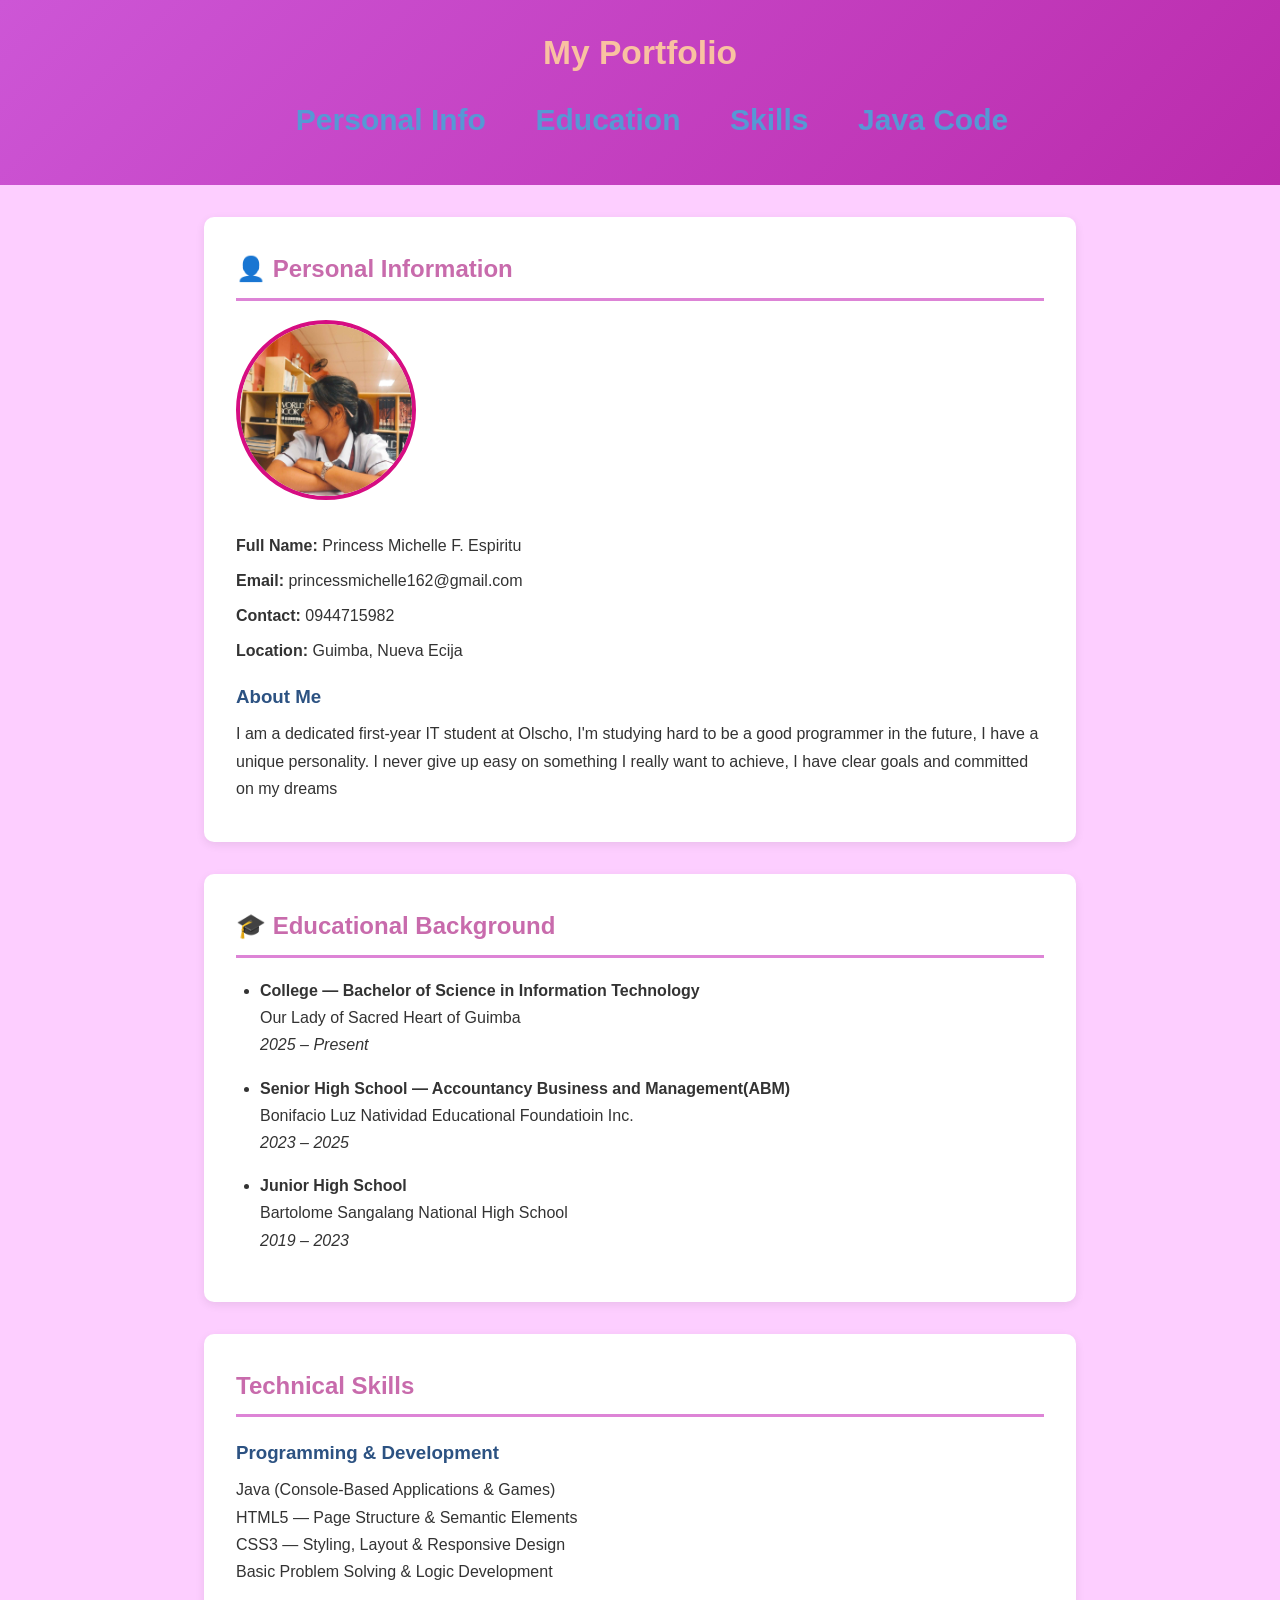
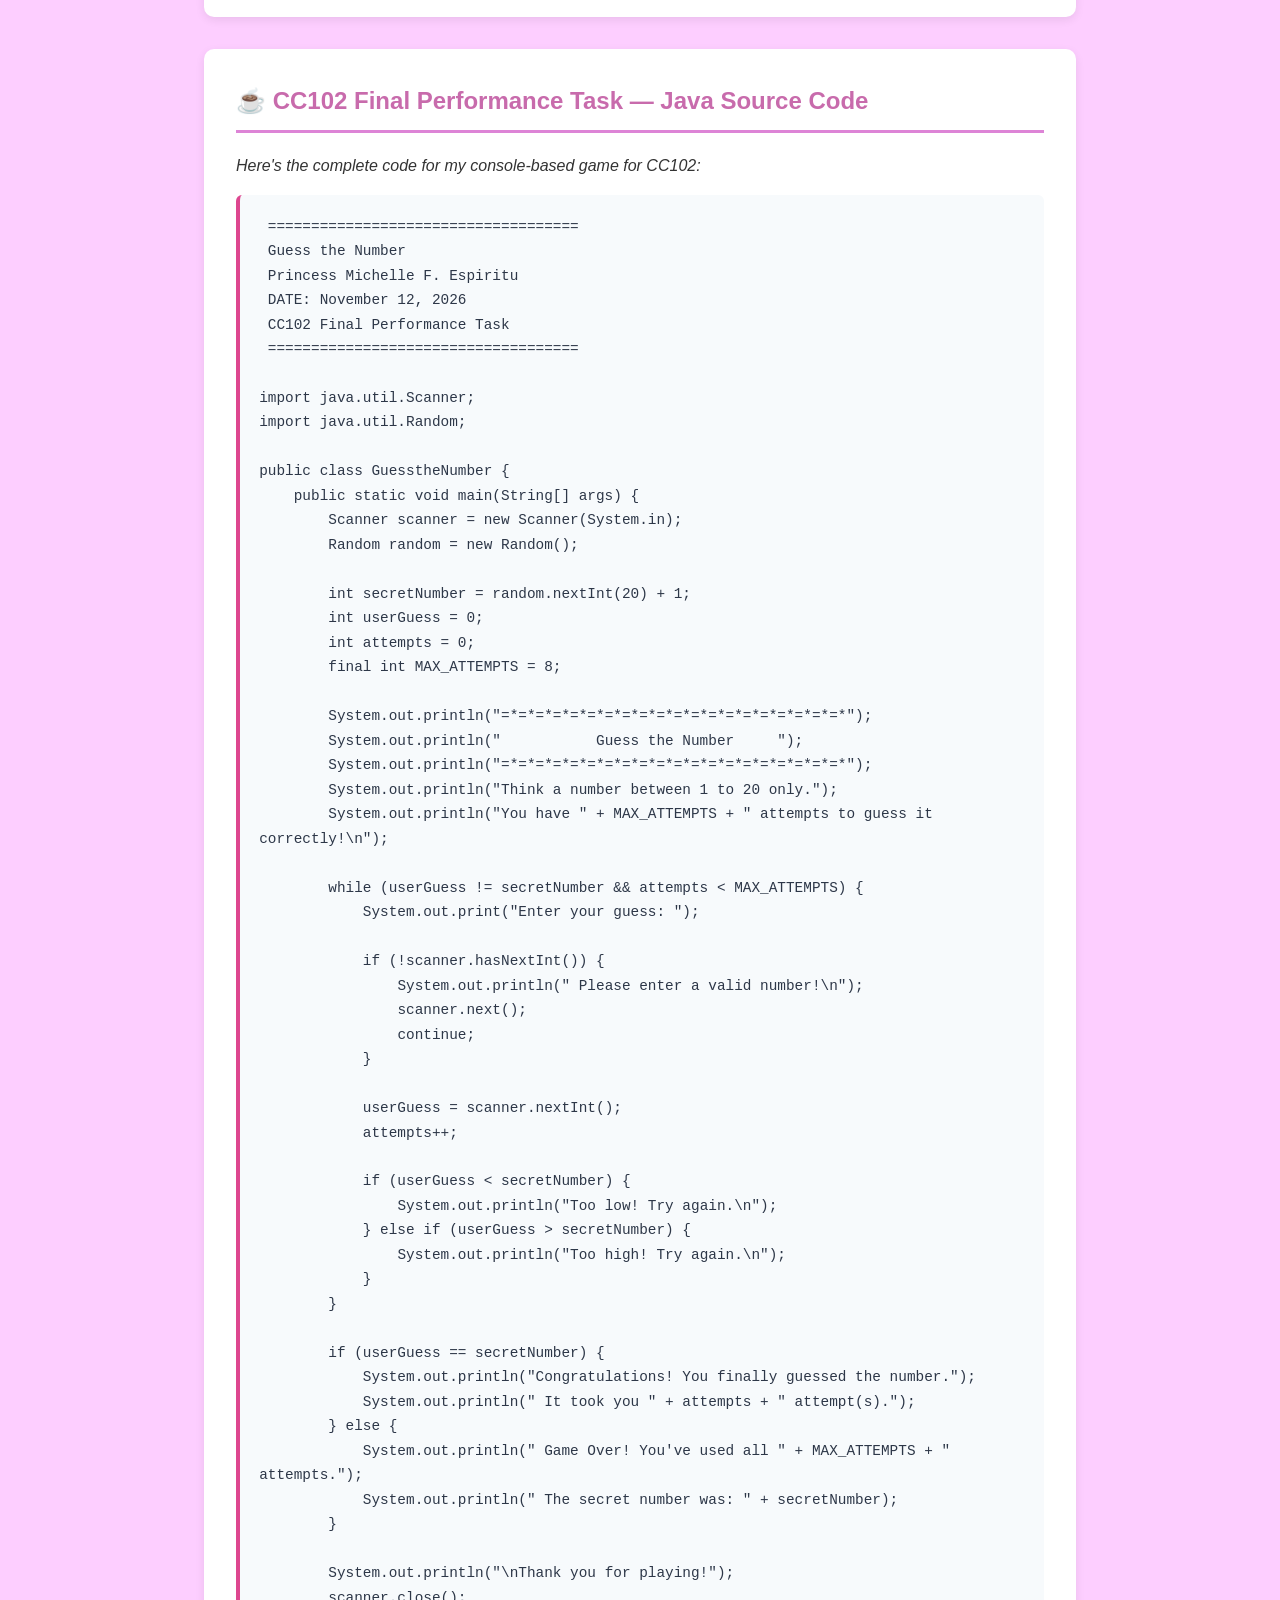
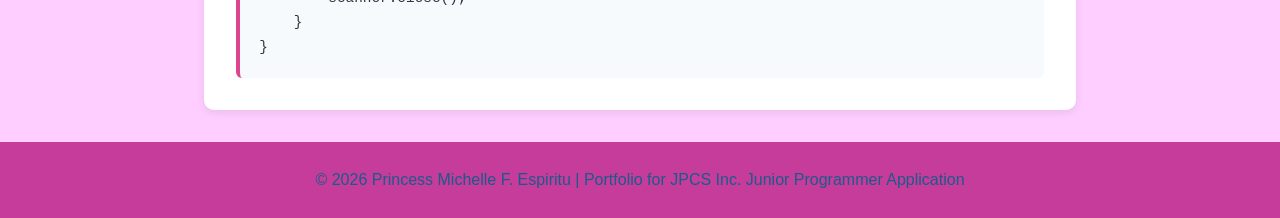
<file: index.html>
<!DOCTYPE html>
<html lang="en">
<head>
    <meta charset="UTF-8">
    <meta name="viewport" content="width=device-width, initial-scale=1.0">
    <title>My Portfolio — JPCS Inc. Application</title>
    <link rel="stylesheet" href="styles.css">
</head>
<body>
    <!-- Navigation Menu -->
    <header>
        <h1 class="site-title">My Portfolio</h1>
        <nav>
            <ul>
                <li><a href="#personal">Personal Info</a></li>
                <li><a href="#education">Education</a></li>
                <li><a href="#skills">Skills</a></li>
                <li><a href="#javacode">Java Code</a></li>
            </ul>
        </nav>
    </header>

    <main>
        <!-- Section A: Personal Information -->
        <section id="personal" class="card">
            <h2>👤 Personal Information</h2>
            <div class="flex-container">
                <img src="f9524781-c954-4927-91c6-30d101567255.jpg"  class="profile-img">
		<div class="text-block"> 
                    <p><strong>Full Name:</strong> Princess Michelle F. Espiritu</p>
                    <p><strong>Email:</strong> princessmichelle162@gmail.com</p>
                    <p><strong>Contact:</strong> 0944715982</p>
                    <p><strong>Location:</strong> Guimba, Nueva Ecija</p>
                    <h3>About Me</h3>
                    <p>I am a dedicated first-year IT student at Olscho, I'm studying hard to be a good programmer in the future, I have a unique personality. I never give up easy on something I really want to achieve, I have clear goals and committed on my dreams</p>
                </div>
            </div>
        </section>

        <!-- Section B: Educational Background -->
        <section id="education" class="card">
            <h2>🎓 Educational Background</h2>
            <ul>
                <li>
                    <strong>College — Bachelor of Science in Information Technology</strong><br>
                    Our Lady of Sacred Heart of Guimba<br>
                    <em>2025 – Present</em>
                </li>
                <li>
                    <strong>Senior High School — Accountancy Business and Management(ABM)</strong><br>
                   Bonifacio Luz Natividad Educational Foundatioin Inc.<br>
                    <em>2023 – 2025</em>
                </li>
                <li>
                    <strong>Junior High School</strong><br>
                    Bartolome Sangalang National High School<br>
                    <em>2019 – 2023</em>
                </li>
            </ul>
        </section>

        <!-- Section C: Skills -->
        <section id="skills" class="card">
            <h2> Technical Skills</h2>
            <h3>Programming & Development</h3>
            <p> Java (Console-Based Applications & Games)<br>
                HTML5 — Page Structure & Semantic Elements<br>
                CSS3 — Styling, Layout & Responsive Design<br>
                Basic Problem Solving & Logic Development</p>

         </section>

        <!-- Section D: Java Code -->
        <section id="javacode" class="card">
            <h2>☕ CC102 Final Performance Task — Java Source Code</h2>
            <p><em>Here's the complete code for my console-based game for CC102:</em></p>
            <div class="code-container">
<pre>
 ====================================
 Guess the Number
 Princess Michelle F. Espiritu
 DATE: November 12, 2026
 CC102 Final Performance Task
 ====================================

import java.util.Scanner;
import java.util.Random;

public class GuesstheNumber {
    public static void main(String[] args) {
        Scanner scanner = new Scanner(System.in);
        Random random = new Random();
        
        int secretNumber = random.nextInt(20) + 1;
        int userGuess = 0;
        int attempts = 0;
        final int MAX_ATTEMPTS = 8;
        
        System.out.println("=*=*=*=*=*=*=*=*=*=*=*=*=*=*=*=*=*=*=*=*");
        System.out.println("           Guess the Number     ");
        System.out.println("=*=*=*=*=*=*=*=*=*=*=*=*=*=*=*=*=*=*=*=*");
        System.out.println("Think a number between 1 to 20 only.");
        System.out.println("You have " + MAX_ATTEMPTS + " attempts to guess it correctly!\n");
        
        while (userGuess != secretNumber && attempts < MAX_ATTEMPTS) {
            System.out.print("Enter your guess: ");
            
            if (!scanner.hasNextInt()) {
                System.out.println(" Please enter a valid number!\n");
                scanner.next();
                continue;
            }
            
            userGuess = scanner.nextInt();
            attempts++;
            
            if (userGuess < secretNumber) {
                System.out.println("Too low! Try again.\n");
            } else if (userGuess > secretNumber) {
                System.out.println("Too high! Try again.\n");
            }
        }
        
        if (userGuess == secretNumber) {
            System.out.println("Congratulations! You finally guessed the number.");
            System.out.println(" It took you " + attempts + " attempt(s).");
        } else {
            System.out.println(" Game Over! You've used all " + MAX_ATTEMPTS + " attempts.");
            System.out.println(" The secret number was: " + secretNumber);
        }
        
        System.out.println("\nThank you for playing!");
        scanner.close();
    }
}
</pre>
            </div>
        </section>
    </main>

    <footer>
        <p>&copy; 2026 Princess Michelle F. Espiritu | Portfolio for JPCS Inc. Junior Programmer Application</p>
    </footer>
</body>
</html>
</file>
<file: styles.css>
/* ===== GLOBAL STYLES ===== */
* {
    margin: 0;
    padding: 0;
    box-sizing: border-box;
}

body {
    font-family: 'Segoe UI', Tahoma, Geneva, Verdana, sans-serif;
    background-color: #fdceff;
    color: #333;
    line-height: 1.7;
}

/* ===== HEADER & NAVIGATION ===== */
header {
    background: linear-gradient(135deg, #cd56d6 0%, #bb2bac 100%);
    color: rgb(249, 193, 161);
    padding: 1.5rem 5%;
    text-align: center;
    font-size: 30px;
}

.site-title {
    font-size: 2.1rem;
    margin-bottom: 0.8rem;
}

nav ul {
    list-style: none;
    display: flex;
    justify-content: center;
    flex-wrap: wrap;
    gap: 1.5rem;
    margin-top: 0.5rem;
}

nav a {
    color: #5698d5;
    text-decoration: none;
    font-weight: 650;
    font-size: 500;
    padding: 0.4rem 0.8rem;
    border-radius: 4px;
    transition: background-color 0.3s ease;
}

nav a:hover {
    background-color: rgba(255, 255, 255, 0.2);
    color: rgb(244, 159, 61);
}

/* ===== MAIN CONTENT ===== */
main {
    max-width: 1000px;
    margin: 2rem auto;
    padding: 0 5%;
}

.card {
    background: white;
    border-radius: 10px;
    box-shadow: 0 3px 10px rgba(0, 0, 0, 0.08);
    padding: 2rem;
    margin-bottom: 2rem;
}

.card h2 {
    color: #c86bac;
    border-bottom: 3px solid #dd84d6;
    padding-bottom: 0.5rem;
    margin-bottom: 1.2rem;
}

.card h3 {
    color: #2c5282;
    margin: 1rem 0 0.5rem;
}

.flex-container {
    display: flex;
    gap: 2rem;
    flex-wrap: wrap;
    align-items: flex-start;
}

.profile-img {
    width: 180px;
    height: 180px;
    object-fit: cover;
    border: 4px solid #d60d82;
    border-radius: 50%;
    
}

.text-block p {
    margin-bottom: 0.5rem;
}

ul {
    padding-left: 1.5rem;
}

ul li {
    margin-bottom: 1rem;
}


.code-container {
    background-color: #f7fafc;
    border-left: 4px solid #dd468f;
    padding: 1.2rem;
    overflow-x: auto;
    margin-top: 1rem;
    border-radius: 6px;
}

pre {
    color: #2d3748;
    font-family: 'Consolas', 'Courier New', monospace;
    font-size: 0.9rem;
    white-space: pre-wrap;
}

/* ===== FOOTER ===== */
footer {
    background-color: #c63c9a;
    color: rgb(26, 91, 138);
    text-align: center;
    padding: 1.5rem;
    margin-top: 2rem;
}


@media (max-width: 768px) {
    nav ul {
        gap: 0.5rem;
    }
    
    .flex-container {
        justify-content: center;
        text-align: center;
    }
}
</file>
